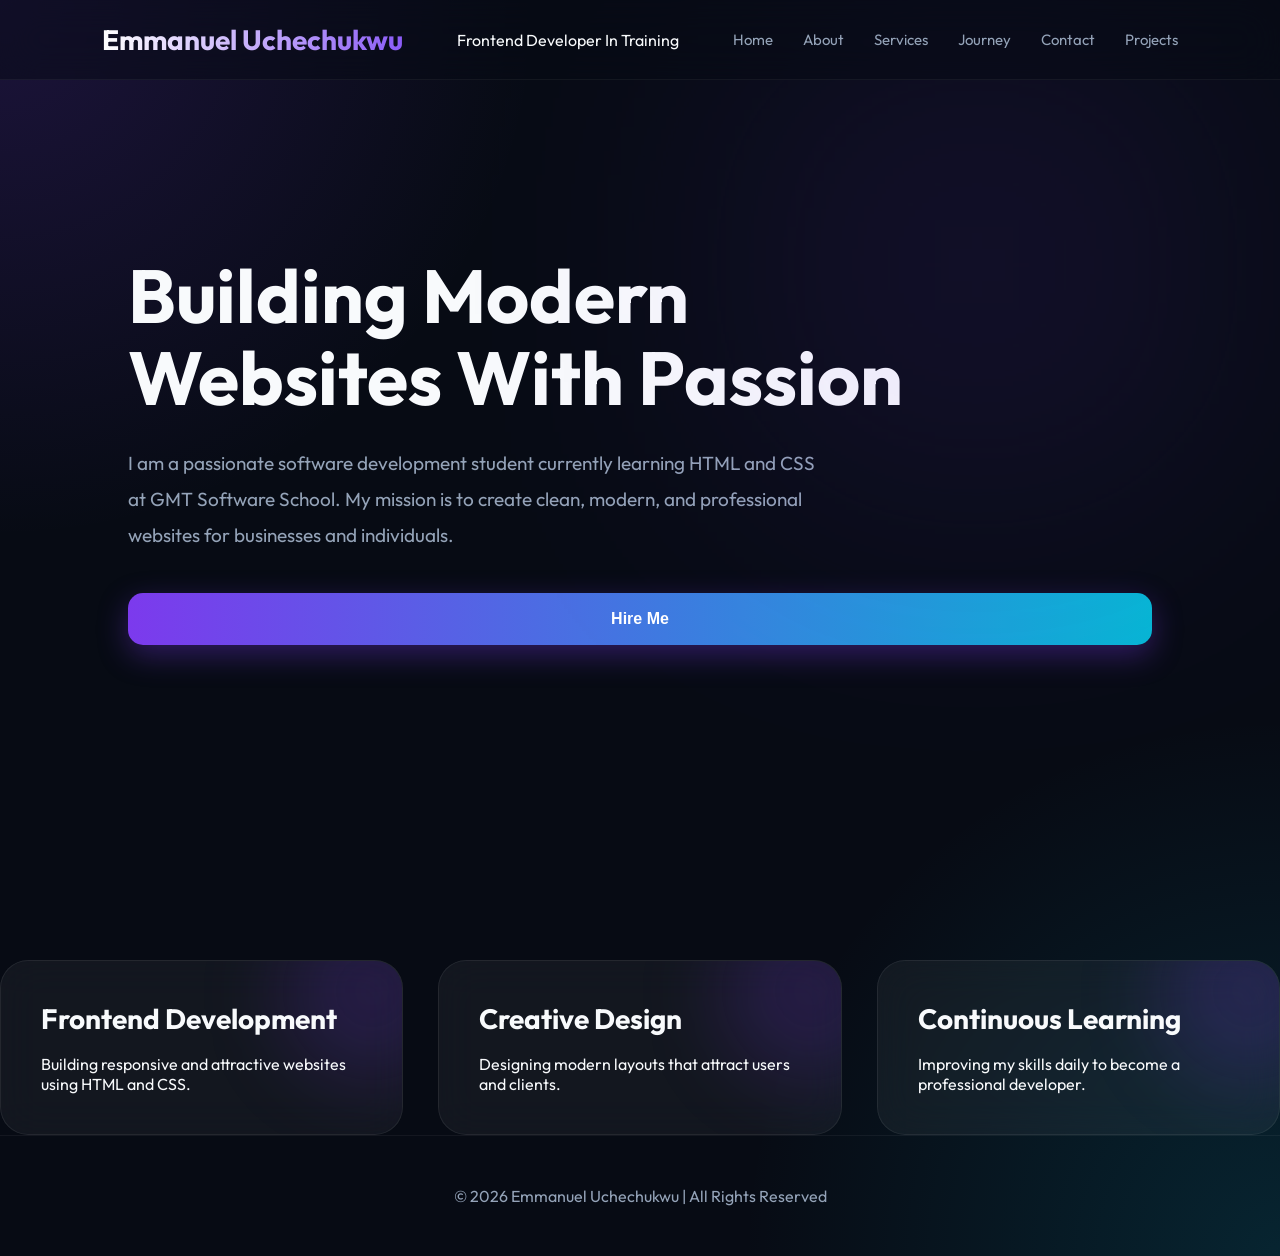
<file: index.html>
<!DOCTYPE html>
<html lang="en">
<head>
    <meta charset="UTF-8">
    <meta name="viewport" content="width=device-width, initial-scale=1.0">
    <title>Emmanuel | Portfolio</title>
<link rel="preconnect" href="https://fonts.googleapis.com">
<link rel="preconnect" href="https://fonts.gstatic.com" crossorigin>

<link href="https://fonts.googleapis.com/css2?family=Outfit:wght@300;400;500;600;700&display=swap" rel="stylesheet">
    <link rel="stylesheet" href="style.css">
</head>

<body>

    <header>

        <h1>Emmanuel Uchechukwu</h1>

        <p class="title">
            Frontend Developer In Training
        </p>

        <nav>
            <a href="index.html">Home</a>
            <a href="about.html">About</a>
            <a href="services.html">Services</a>
            <a href="journey.html">Journey</a>
            <a href="contact.html">Contact</a>
            <a href="projects.html">Projects</a>
        </nav>

    </header>

    <section class="hero">

        <h2>Building Modern Websites With Passion</h2>

        <p>
            I am a passionate software development student currently learning
            HTML and CSS at GMT Software School.
            My mission is to create clean, modern, and professional websites
            for businesses and individuals.
        </p>

        <button>Hire Me</button>

    </section>

    <section class="cards">

        <div class="card">
            <h3>Frontend Development</h3>

            <p>
                Building responsive and attractive websites using HTML and CSS.
            </p>
        </div>

        <div class="card">
            <h3>Creative Design</h3>

            <p>
                Designing modern layouts that attract users and clients.
            </p>
        </div>

        <div class="card">
            <h3>Continuous Learning</h3>

            <p>
                Improving my skills daily to become a professional developer.
            </p>
        </div>

    </section>

    <footer>

        <p>
            © 2026 Emmanuel Uchechukwu | All Rights Reserved
        </p>

    </footer>
    

</body>
</html>
</file>
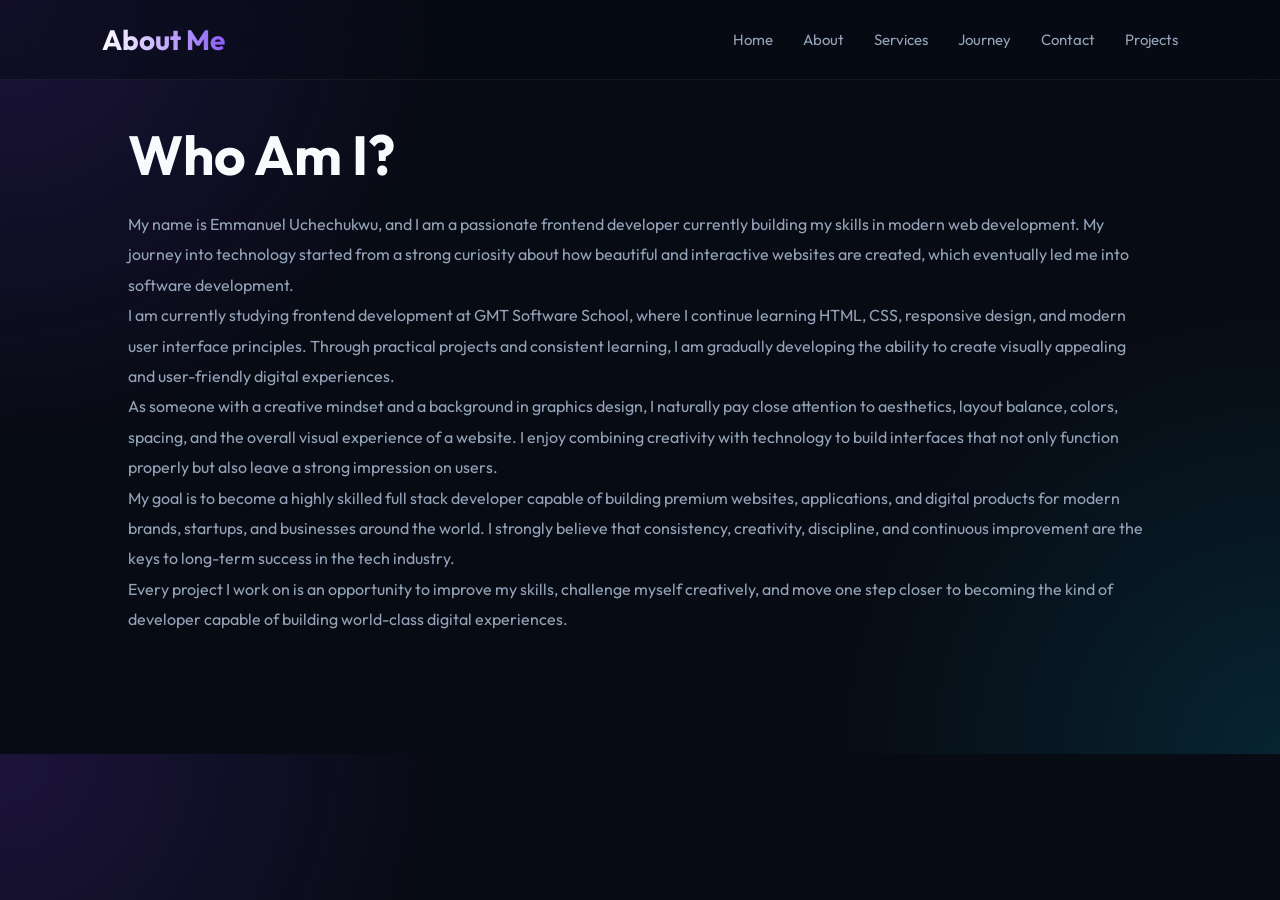
<file: about.html>
<!DOCTYPE html>
<html lang="en">
<head>
    <meta charset="UTF-8">
    <meta name="viewport" content="width=device-width, initial-scale=1.0">
    <title>About Emmanuel</title>
<link rel="preconnect" href="https://fonts.googleapis.com">
<link rel="preconnect" href="https://fonts.gstatic.com" crossorigin>

<link href="https://fonts.googleapis.com/css2?family=Outfit:wght@300;400;500;600;700&display=swap" rel="stylesheet">
    <link rel="stylesheet" href="style.css">
</head>

<body>

    <header>

        <h1>About Me</h1>

        <nav>
            <a href="index.html">Home</a>
            <a href="about.html">About</a>
            <a href="services.html">Services</a>
            <a href="journey.html">Journey</a>
            <a href="contact.html">Contact</a>
             <a href="projects.html">Projects</a>
        </nav>

    </header>

    <section class="content">

        <h2>Who Am I?</h2>

        <p>
    My name is Emmanuel Uchechukwu, and I am a passionate frontend developer currently building my skills in modern web development. My journey into technology started from a strong curiosity about how beautiful and interactive websites are created, which eventually led me into software development.
</p>

<p>
    I am currently studying frontend development at GMT Software School, where I continue learning HTML, CSS, responsive design, and modern user interface principles. Through practical projects and consistent learning, I am gradually developing the ability to create visually appealing and user-friendly digital experiences.
</p>

<p>
    As someone with a creative mindset and a background in graphics design, I naturally pay close attention to aesthetics, layout balance, colors, spacing, and the overall visual experience of a website. I enjoy combining creativity with technology to build interfaces that not only function properly but also leave a strong impression on users.
</p>

<p>
    My goal is to become a highly skilled full stack developer capable of building premium websites, applications, and digital products for modern brands, startups, and businesses around the world. I strongly believe that consistency, creativity, discipline, and continuous improvement are the keys to long-term success in the tech industry.
</p>

<p>
    Every project I work on is an opportunity to improve my skills, challenge myself creatively, and move one step closer to becoming the kind of developer capable of building world-class digital experiences.
</p>

    </section>

</body>
</html>
</file>
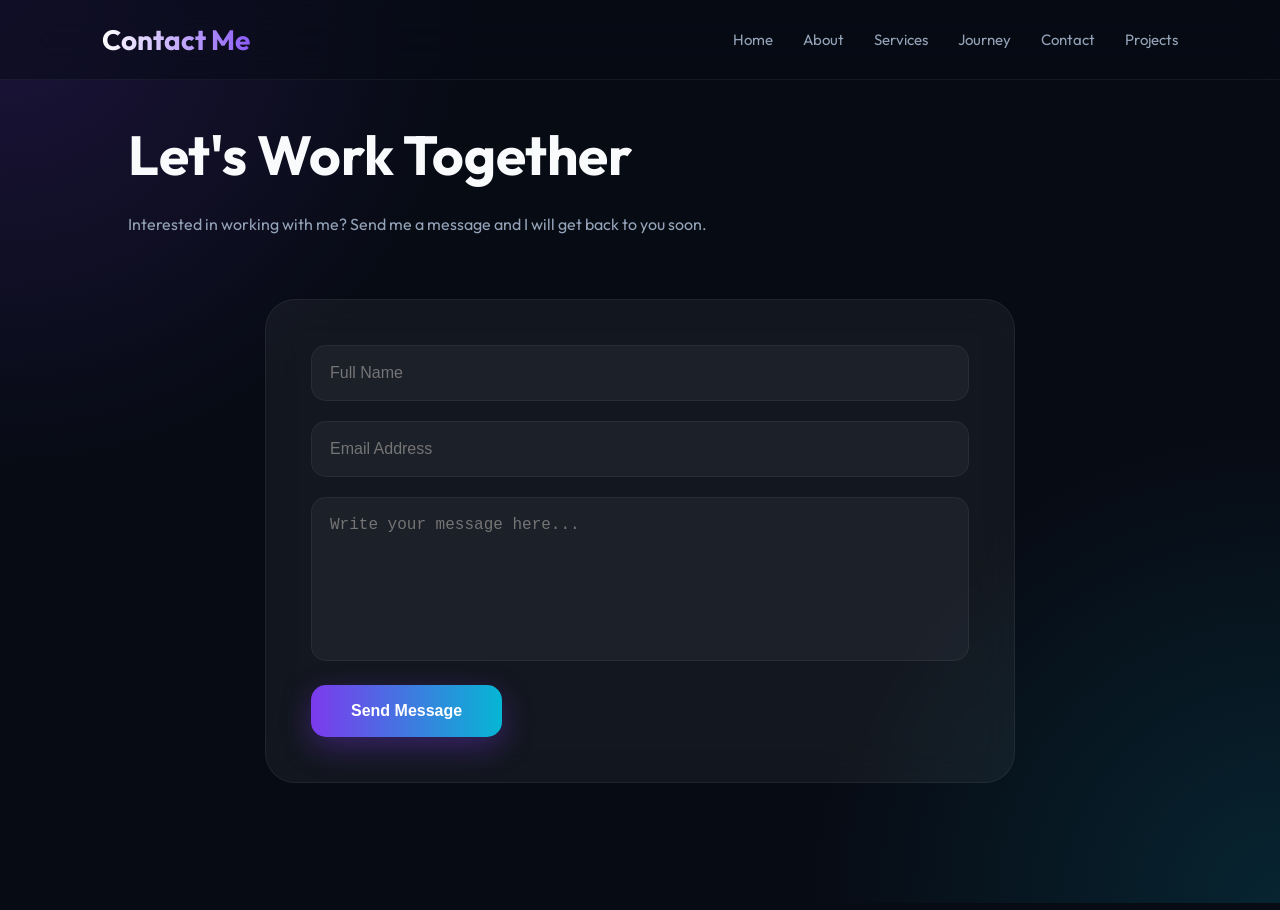
<file: contact.html>
<!DOCTYPE html>
<html lang="en">
<head>
    <meta charset="UTF-8">
    <meta name="viewport" content="width=device-width, initial-scale=1.0">
    <title>Contact Emmanuel</title>
<link rel="preconnect" href="https://fonts.googleapis.com">
<link rel="preconnect" href="https://fonts.gstatic.com" crossorigin>

<link href="https://fonts.googleapis.com/css2?family=Outfit:wght@300;400;500;600;700&display=swap" rel="stylesheet">
    <link rel="stylesheet" href="style.css">
</head>

<body>

    <header>

        <h1>Contact Me</h1>

        <nav>
            <a href="index.html">Home</a>
            <a href="about.html">About</a>
            <a href="services.html">Services</a>
            <a href="journey.html">Journey</a>
            <a href="contact.html">Contact</a>
             <a href="projects.html">Projects</a>
        </nav>

    </header>

<section class="content">

    <h2>Let's Work Together</h2>

    <p>
        Interested in working with me?
        Send me a message and I will get back to you soon.
    </p>

    <div class="contact-container">

        <form class="contact-form">

            <input 
                type="text" 
                placeholder="Full Name"
                required
            >

            <input 
                type="email" 
                placeholder="Email Address"
                required
            >

            <textarea 
                placeholder="Write your message here..."
                rows="7"
                required
            ></textarea>

            <button type="submit">
                Send Message
            </button>

        </form>

    </div>

</section>
</body>
</html>
</file>
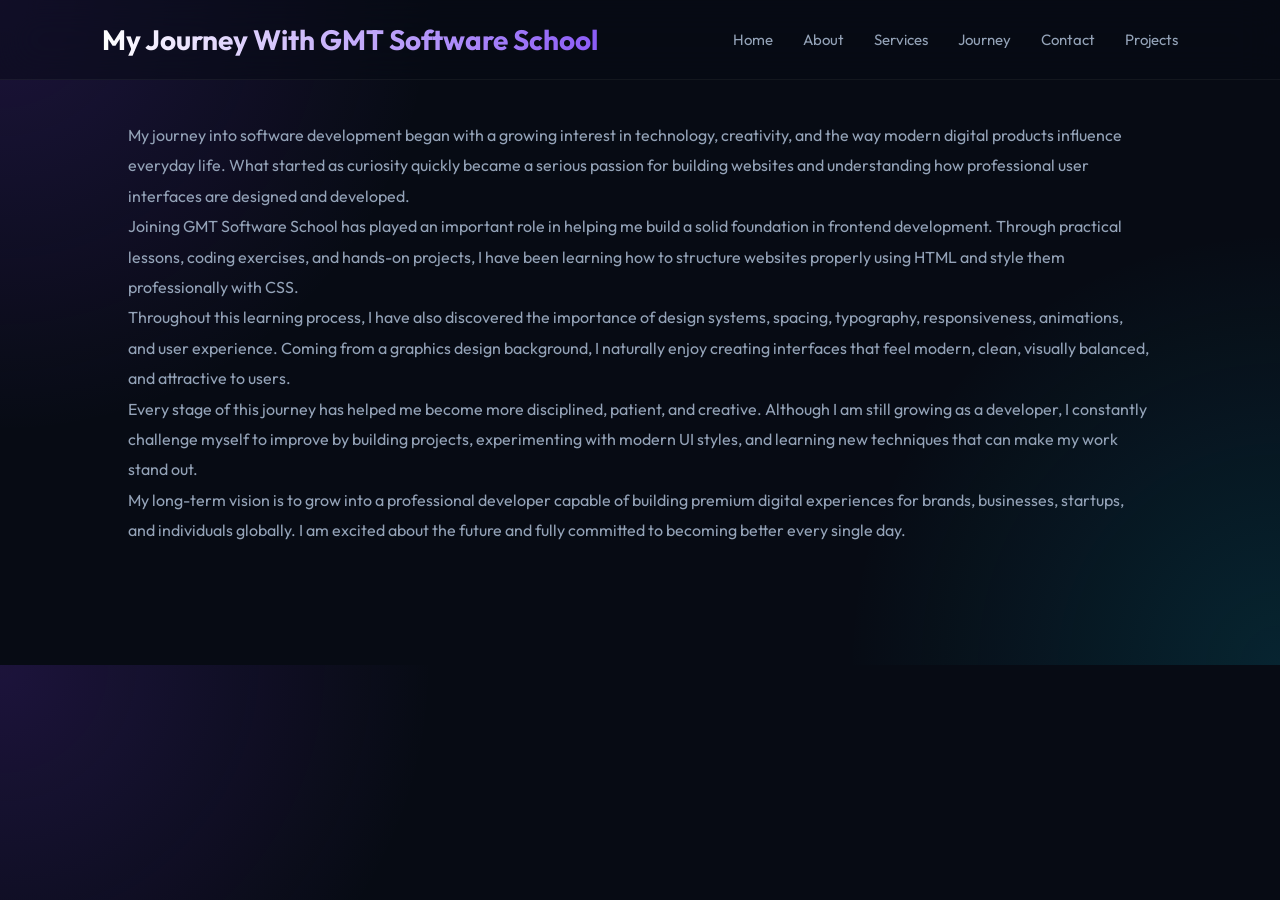
<file: journey.html>
<!DOCTYPE html>
<html lang="en">
<head>
    <meta charset="UTF-8">
    <meta name="viewport" content="width=device-width, initial-scale=1.0">
    <title>My Journey</title>
<link rel="preconnect" href="https://fonts.googleapis.com">
<link rel="preconnect" href="https://fonts.gstatic.com" crossorigin>

<link href="https://fonts.googleapis.com/css2?family=Outfit:wght@300;400;500;600;700&display=swap" rel="stylesheet">
    <link rel="stylesheet" href="style.css">
</head>

<body>

    <header>

        <h1>My Journey With GMT Software School</h1>

        <nav>
            <a href="index.html">Home</a>
            <a href="about.html">About</a>
            <a href="services.html">Services</a>
            <a href="journey.html">Journey</a>
            <a href="contact.html">Contact</a>
             <a href="projects.html">Projects</a>
        </nav>

    </header>

    <section class="content">

        <p>
    My journey into software development began with a growing interest in technology, creativity, and the way modern digital products influence everyday life. What started as curiosity quickly became a serious passion for building websites and understanding how professional user interfaces are designed and developed.
</p>

<p>
    Joining GMT Software School has played an important role in helping me build a solid foundation in frontend development. Through practical lessons, coding exercises, and hands-on projects, I have been learning how to structure websites properly using HTML and style them professionally with CSS.
</p>

<p>
    Throughout this learning process, I have also discovered the importance of design systems, spacing, typography, responsiveness, animations, and user experience. Coming from a graphics design background, I naturally enjoy creating interfaces that feel modern, clean, visually balanced, and attractive to users.
</p>

<p>
    Every stage of this journey has helped me become more disciplined, patient, and creative. Although I am still growing as a developer, I constantly challenge myself to improve by building projects, experimenting with modern UI styles, and learning new techniques that can make my work stand out.
</p>

<p>
    My long-term vision is to grow into a professional developer capable of building premium digital experiences for brands, businesses, startups, and individuals globally. I am excited about the future and fully committed to becoming better every single day.
</p>

    </section>

</body>
</html>
</file>
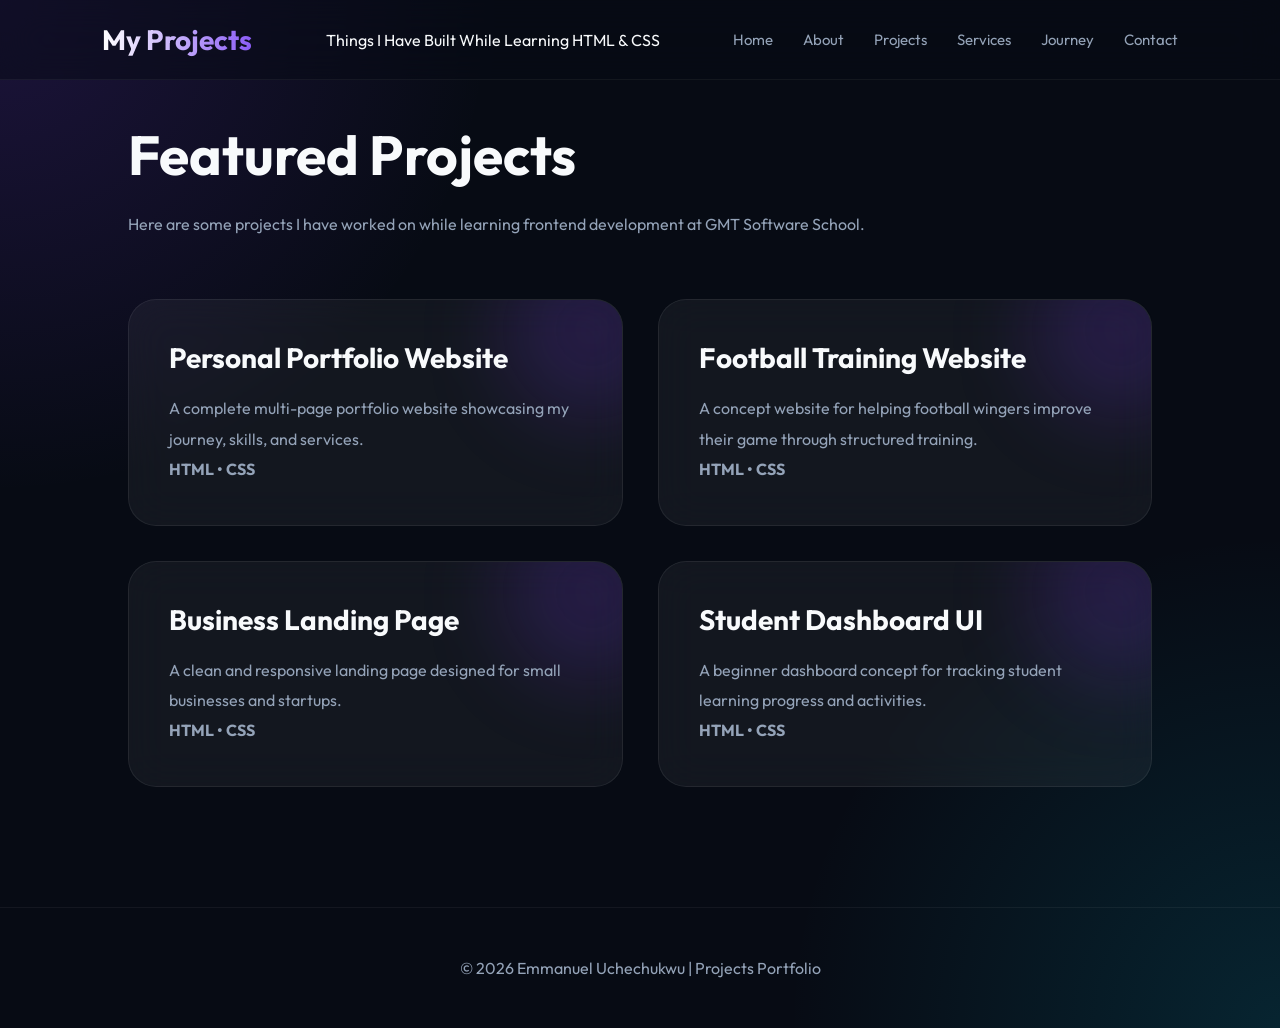
<file: projects.html>
<!DOCTYPE html>
<html lang="en">
<head>
    <meta charset="UTF-8">
    <meta name="viewport" content="width=device-width, initial-scale=1.0">
    <title>My Projects | Emmanuel</title>
<link rel="preconnect" href="https://fonts.googleapis.com">
<link rel="preconnect" href="https://fonts.gstatic.com" crossorigin>

<link href="https://fonts.googleapis.com/css2?family=Outfit:wght@300;400;500;600;700&display=swap" rel="stylesheet">
    <link rel="stylesheet" href="style.css">
</head>

<body>

    <header>

        <h1>My Projects</h1>
        <p class="title">Things I Have Built While Learning HTML & CSS</p>

        <nav>
            <a href="index.html">Home</a>
            <a href="about.html">About</a>
            <a href="projects.html">Projects</a>
            <a href="services.html">Services</a>
            <a href="journey.html">Journey</a>
            <a href="contact.html">Contact</a>
        </nav>

    </header>

    <section class="content">

    <h2>Featured Projects</h2>

    <p>
        Here are some projects I have worked on while learning
        frontend development at GMT Software School.
    </p>

    <div class="cards">

        <div class="card">
            <h3>Personal Portfolio Website</h3>

            <p>
                A complete multi-page portfolio website showcasing my
                journey, skills, and services.
            </p>

            <p><strong>HTML • CSS</strong></p>
        </div>

        <div class="card">
            <h3>Football Training Website</h3>

            <p>
                A concept website for helping football wingers improve
                their game through structured training.
            </p>

            <p><strong>HTML • CSS</strong></p>
        </div>

        <div class="card">
            <h3>Business Landing Page</h3>

            <p>
                A clean and responsive landing page designed
                for small businesses and startups.
            </p>

            <p><strong>HTML • CSS</strong></p>
        </div>

        <div class="card">
            <h3>Student Dashboard UI</h3>

            <p>
                A beginner dashboard concept for tracking student
                learning progress and activities.
            </p>

            <p><strong>HTML • CSS</strong></p>
        </div>

    </div>

</section>

    <footer>

        <p>
            © 2026 Emmanuel Uchechukwu | Projects Portfolio
        </p>

    </footer>

</body>
</html>
</file>
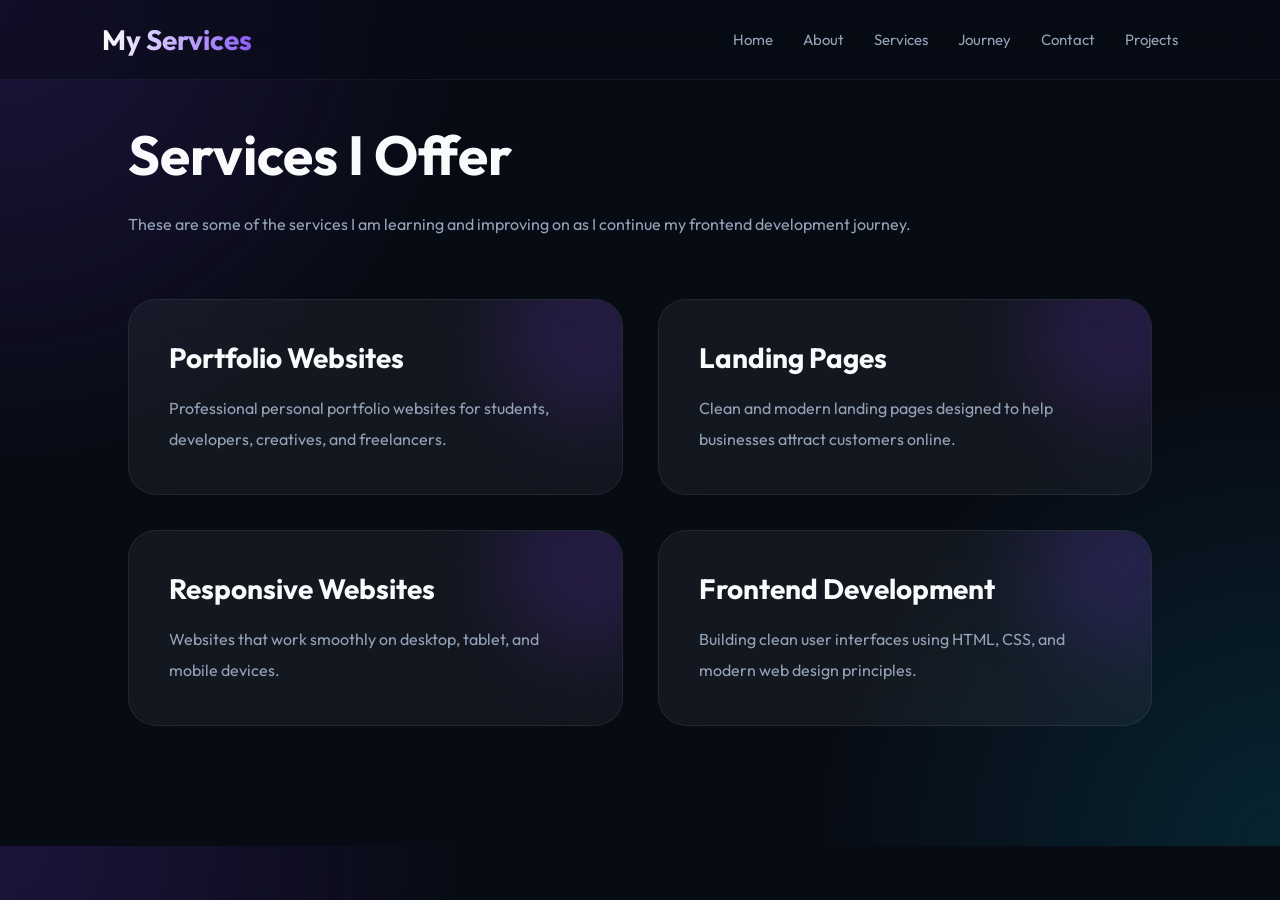
<file: services.html>
<!DOCTYPE html>
<html lang="en">
<head>
    <meta charset="UTF-8">
    <meta name="viewport" content="width=device-width, initial-scale=1.0">
    <title>Services</title>
    <link rel="preconnect" href="https://fonts.googleapis.com">
<link rel="preconnect" href="https://fonts.gstatic.com" crossorigin>

<link href="https://fonts.googleapis.com/css2?family=Outfit:wght@300;400;500;600;700&display=swap" rel="stylesheet">

    <link rel="stylesheet" href="style.css">
</head>

<body>

    <header>

        <h1>My Services</h1>

        <nav>
            <a href="index.html">Home</a>
            <a href="about.html">About</a>
            <a href="services.html">Services</a>
            <a href="journey.html">Journey</a>
            <a href="contact.html">Contact</a>
             <a href="projects.html">Projects</a>
        </nav>

    </header>

    <section class="content">

    <h2>Services I Offer</h2>

    <p>
        These are some of the services I am learning and improving on
        as I continue my frontend development journey.
    </p>

    <div class="cards">

        <div class="card">
            <h3>Portfolio Websites</h3>

            <p>
                Professional personal portfolio websites for students,
                developers, creatives, and freelancers.
            </p>
        </div>

        <div class="card">
            <h3>Landing Pages</h3>

            <p>
                Clean and modern landing pages designed to help businesses
                attract customers online.
            </p>
        </div>

        <div class="card">
            <h3>Responsive Websites</h3>

            <p>
                Websites that work smoothly on desktop, tablet,
                and mobile devices.
            </p>
        </div>

        <div class="card">
            <h3>Frontend Development</h3>

            <p>
                Building clean user interfaces using HTML, CSS,
                and modern web design principles.
            </p>
        </div>

    </div>

</section>

</body>
</html>
</file>
<file: style.css>
*{
    margin:0;
    padding:0;
    box-sizing:border-box;
    scroll-behavior:smooth;
}

:root{

    --bg:#070b14;
    --card:#111827;
    --text:#f8fafc;
    --sub:#94a3b8;

    --accent:#7c3aed;
    --accent2:#06b6d4;

    --glass:rgba(255,255,255,0.05);

}

body{
    font-family:'Outfit', sans-serif;
    background:
    radial-gradient(circle at top left, rgba(124,58,237,0.18), transparent 30%),
    radial-gradient(circle at bottom right, rgba(6,182,212,0.15), transparent 30%),
    var(--bg);

    color:var(--text);
    overflow-x:hidden;
}

/* SCROLLBAR */

::-webkit-scrollbar{
    width:10px;
}

::-webkit-scrollbar-thumb{
    background:linear-gradient(var(--accent), var(--accent2));
    border-radius:20px;
}

/* NAVBAR */

header{
    position:fixed;
    width:100%;
    top:0;
    z-index:1000;

    backdrop-filter:blur(20px);

    background:rgba(7,11,20,0.5);

    border-bottom:1px solid rgba(255,255,255,0.05);

    padding:22px 8%;

    display:flex;
    justify-content:space-between;
    align-items:center;
}

header h1{
    font-size:28px;

    background:linear-gradient(to right, #ffffff, #8b5cf6);

    -webkit-background-clip:text;
    -webkit-text-fill-color:transparent;
}

nav{
    display:flex;
    gap:30px;
}

nav a{
    color:var(--sub);
    text-decoration:none;
    font-size:15px;
    transition:0.4s;
    position:relative;
}

nav a:hover{
    color:white;
}

nav a::after{

    content:'';

    position:absolute;

    left:0;
    bottom:-8px;

    width:0%;
    height:2px;

    background:linear-gradient(to right, var(--accent), var(--accent2));

    transition:0.4s;
}

nav a:hover::after{
    width:100%;
}

/* HERO */

.hero{

    min-height:100vh;

    display:flex;
    flex-direction:column;
    justify-content:center;

    padding:120px 10%;

    position:relative;
}

.hero::before{

    content:'';

    position:absolute;

    width:350px;
    height:350px;

    background:var(--accent);

    filter:blur(150px);

    opacity:0.2;

    top:10%;
    right:10%;
}

.hero h2{

    font-size:75px;

    line-height:1.1;

    max-width:800px;

    margin-bottom:25px;

    animation:fadeUp 1s ease;
}

.hero p{

    max-width:700px;

    color:var(--sub);

    font-size:19px;

    line-height:1.9;

    margin-bottom:40px;

    animation:fadeUp 1.3s ease;
}

/* BUTTON */

button{

    padding:17px 40px;

    border:none;

    border-radius:15px;

    background:linear-gradient(
        to right,
        var(--accent),
        var(--accent2)
    );

    color:white;

    font-size:16px;

    font-weight:600;

    cursor:pointer;

    transition:0.4s;

    box-shadow:0 10px 30px rgba(124,58,237,0.35);
}

button:hover{

    transform:translateY(-6px) scale(1.03);

    box-shadow:0 15px 40px rgba(124,58,237,0.45);
}

/* CONTENT */

.content{
    padding:120px 10%;
}

.content h2{

    font-size:55px;

    margin-bottom:20px;
}

.content p{

    color:var(--sub);

    line-height:1.9;
}

/* GRID */

.cards{

    margin-top:60px;

    display:grid;

    grid-template-columns:repeat(auto-fit, minmax(320px, 1fr));

    gap:35px;
}

/* CARD */

.card{

    background:var(--glass);

    border:1px solid rgba(255,255,255,0.07);

    backdrop-filter:blur(20px);

    padding:40px;

    border-radius:28px;

    transition:0.5s;

    position:relative;

    overflow:hidden;
}

.card::before{

    content:'';

    position:absolute;

    width:180px;
    height:180px;

    background:rgba(124,58,237,0.18);

    border-radius:50%;

    top:-60px;
    right:-60px;

    filter:blur(40px);
}

.card:hover{

    transform:translateY(-12px);

    border-color:rgba(124,58,237,0.5);

    box-shadow:
    0 15px 50px rgba(124,58,237,0.18);
}

.card h3{

    font-size:28px;

    margin-bottom:18px;

    position:relative;
    z-index:2;
}

.card p{

    position:relative;
    z-index:2;
}

/* CONTACT FORM */

.contact-container{

    display:flex;
    justify-content:center;

    margin-top:60px;
}

.contact-form{

    width:100%;
    max-width:750px;

    background:var(--glass);

    border:1px solid rgba(255,255,255,0.06);

    backdrop-filter:blur(20px);

    padding:45px;

    border-radius:30px;
}

.contact-form input,
.contact-form textarea{

    width:100%;

    background:rgba(255,255,255,0.04);

    border:1px solid rgba(255,255,255,0.06);

    padding:18px;

    border-radius:15px;

    margin-bottom:20px;

    color:white;

    font-size:16px;

    outline:none;

    transition:0.4s;
}

.contact-form input:focus,
.contact-form textarea:focus{

    border-color:var(--accent);

    box-shadow:0 0 20px rgba(124,58,237,0.2);
}

textarea{
    resize:none;
}

/* FOOTER */

footer{

    padding:50px;

    text-align:center;

    color:var(--sub);

    border-top:1px solid rgba(255,255,255,0.05);
}

/* ANIMATION */

@keyframes fadeUp{

    from{
        opacity:0;
        transform:translateY(40px);
    }

    to{
        opacity:1;
        transform:translateY(0px);
    }
}

/* RESPONSIVE */

@media(max-width:900px){

    header{
        flex-direction:column;
        gap:20px;
    }

    .hero h2{
        font-size:50px;
    }

    .content h2{
        font-size:40px;
    }
}

@media(max-width:600px){

    nav{
        flex-wrap:wrap;
        justify-content:center;
    }

    .hero{
        text-align:center;
        align-items:center;
    }

    .hero h2{
        font-size:38px;
    }

    .content{
        padding:100px 7%;
    }

    .card{
        padding:30px;
    }
}
</file>
